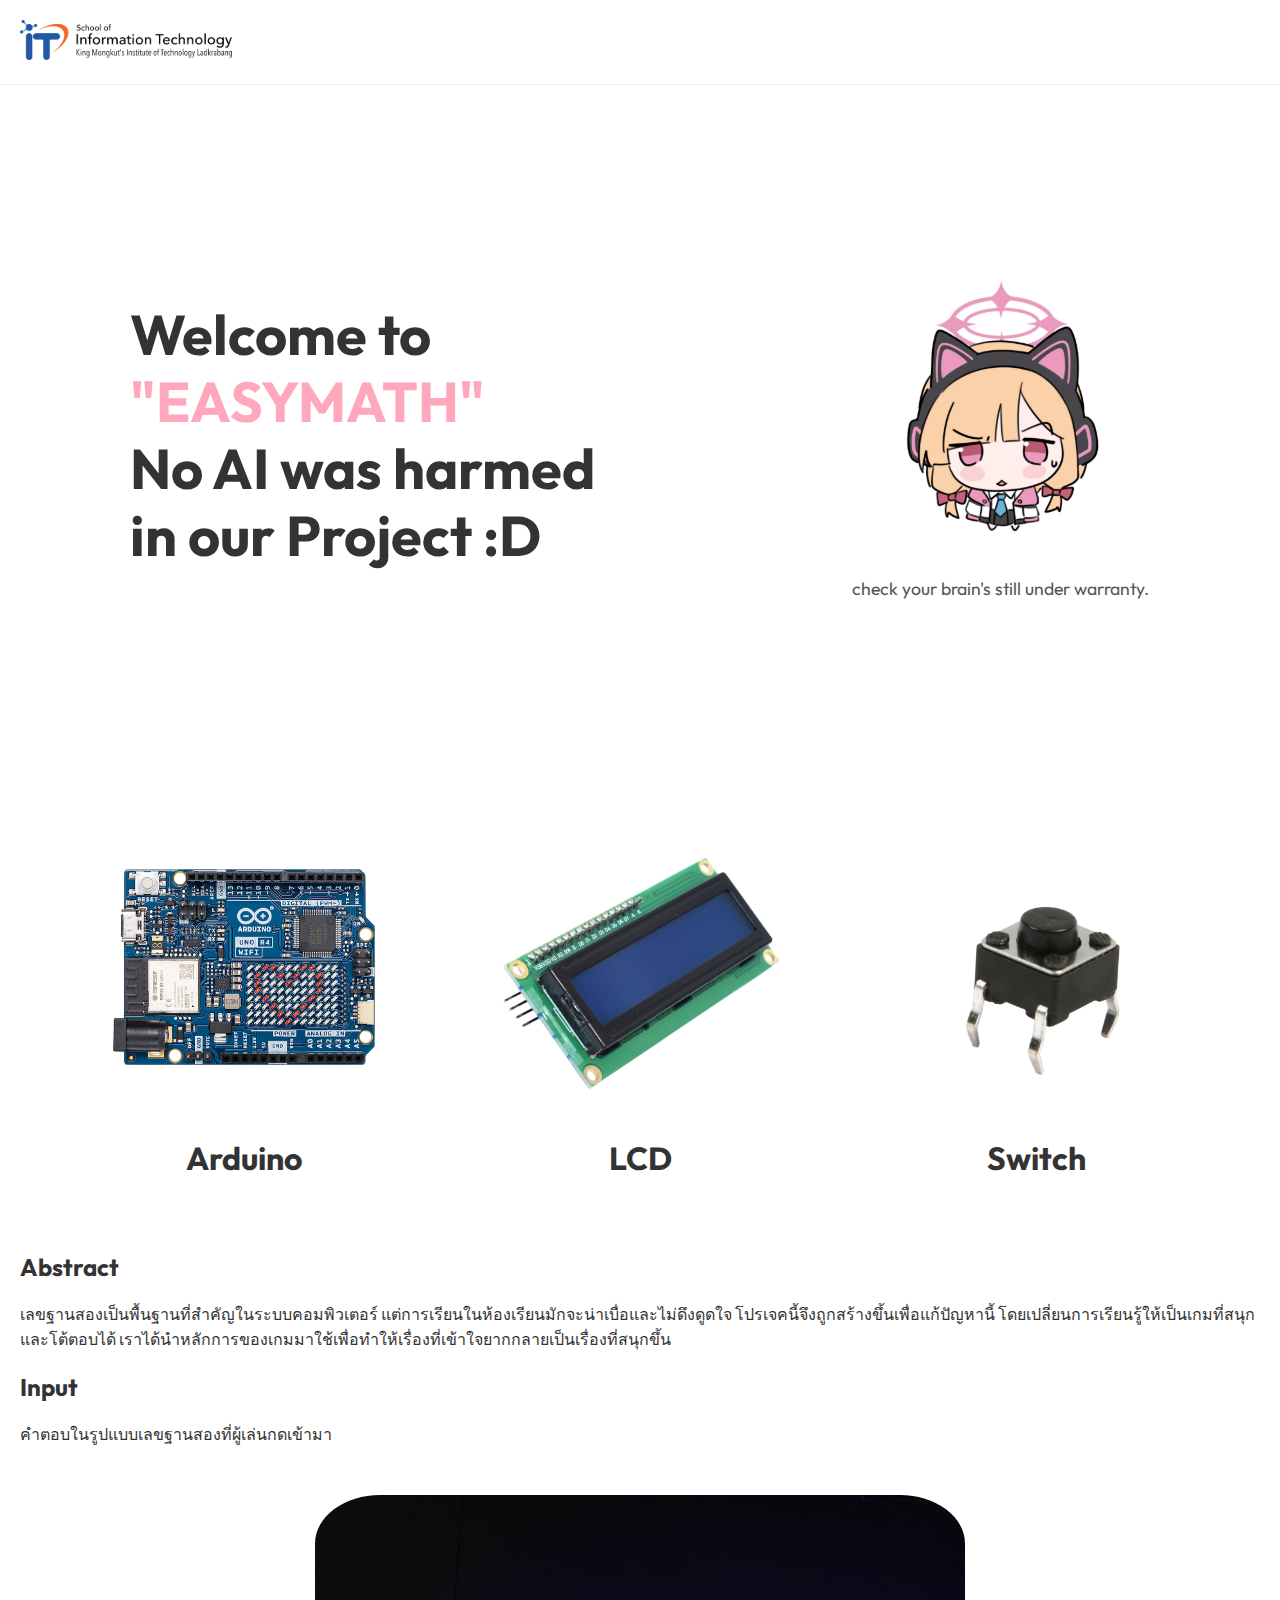
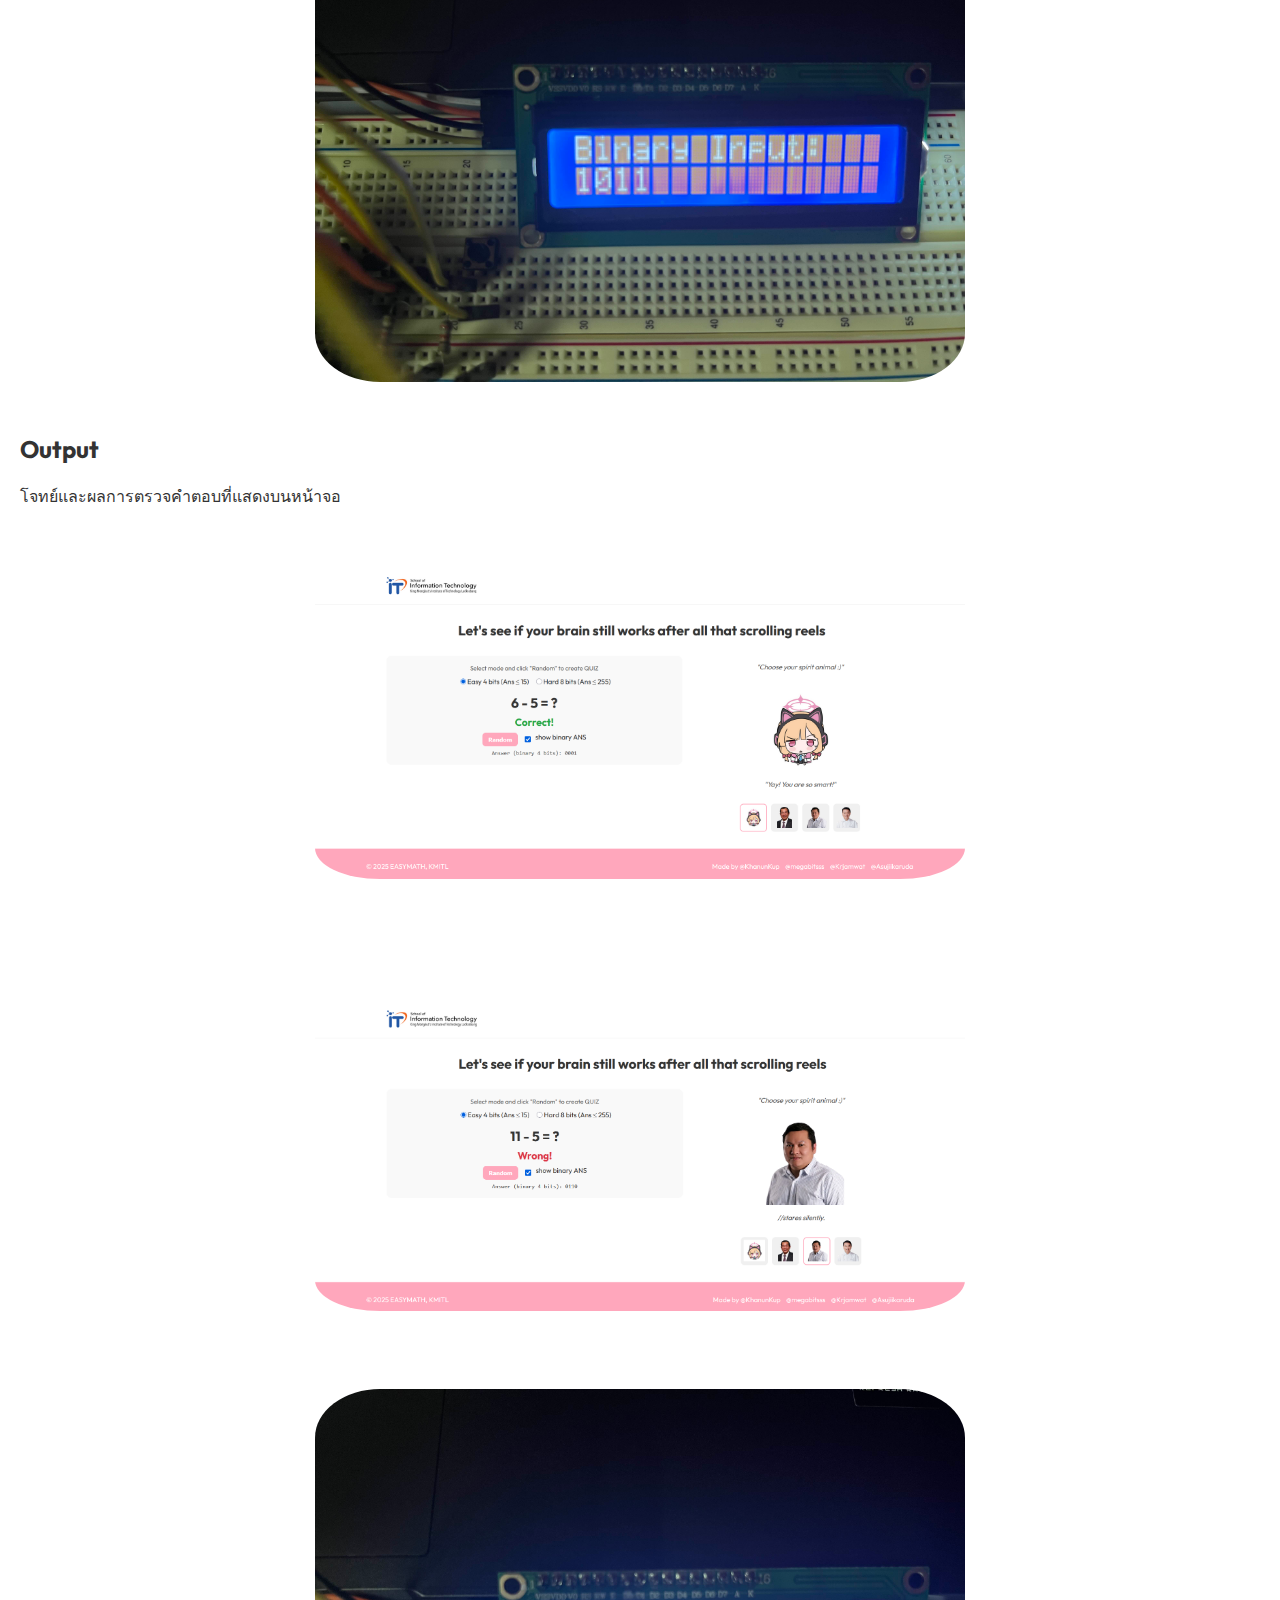
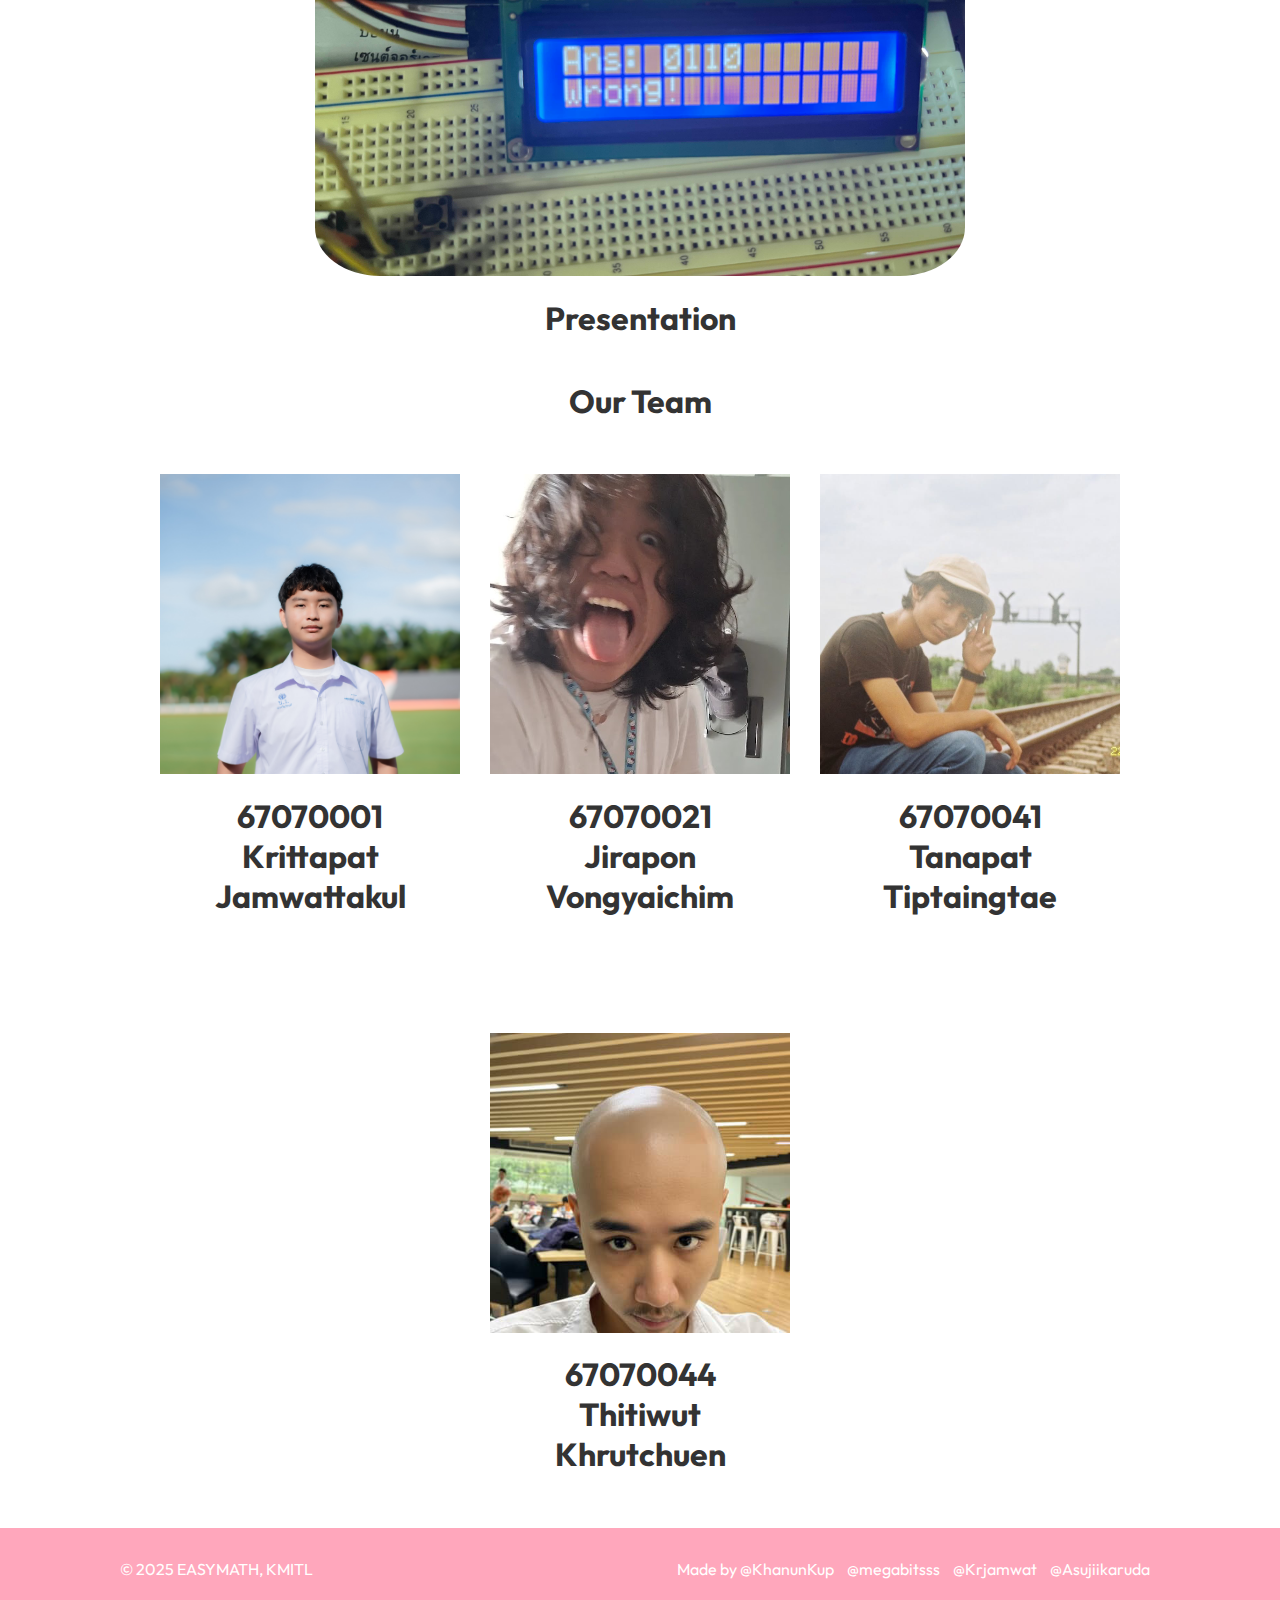
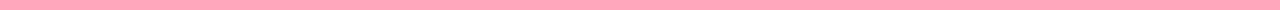
<file: index.html>
<!DOCTYPE html>
<html lang="en">
<head>
	<meta charset="UTF-8">
	<meta name="viewport" content="width=device-width, initial-scale=1.0">
	<title>EASYMATH</title>
	<link href="index.css" rel="stylesheet">
	<link rel="preconnect" href="https://fonts.googleapis.com">
	<link rel="preconnect" href="https://fonts.gstatic.com" crossorigin>
	<link href="https://fonts.googleapis.com/css2?family=Outfit:wght@100..900&display=swap" rel="stylesheet">
</head>
<body>
	<header>
        <div class="container">
            <nav>
                <div class="logo">
                    <a href="https://www.it.kmitl.ac.th/th" target="_blank"><img src="./resources/IT logo.svg" alt="IT KMITL Logo"></a>
                </div>
            </nav>
        </div>
    </header>

	<div class="container">
        <section id="character"  class="hero-section">
            <div class="hero-text">
                <h1>Welcome to <span style="color: #FFA7BC;">"EASYMATH"</span><br>No AI was harmed<br>in our Project :D</h1>
            </div>
            <div class="hero-character">
				<a href="quiz.html">
					<img src="./resources/Momoi-curious.svg" alt="Character">
				</a>
				<center><p style="font-size: 1.1rem;color: #555;margin-top: 20px;">check your brain's still under warranty.</p></center>
            </div>
        </section>
    </div>

    <div class="container">
        <div class="all-pics-container">
            <div class="pic-container">
                <div class="img-wrapper">
                    <img src="./resources/Arduino R4.png">
                </div>
                <h1>Arduino</h1>
            </div>
            <div class="pic-container">
                <div class="img-wrapper">
                    <img src="./resources/LCD.png">
                </div>
                <h1>LCD</h1>
            </div>
            <div class="pic-container">
                <div class="img-wrapper">
                    <img src="./resources/Switch.png">
                </div>
                <h1>Switch</h1>
            </div>
        </div>
    </div>

    <div class="container">
        <div class="paragraph-container">
            <h2>Abstract</h2>
            <p>เลขฐานสองเป็นพื้นฐานที่สำคัญในระบบคอมพิวเตอร์ แต่การเรียนในห้องเรียนมักจะน่าเบื่อและไม่ดึงดูดใจ โปรเจคนี้จึงถูกสร้างขึ้นเพื่อแก้ปัญหานี้ โดยเปลี่ยนการเรียนรู้ให้เป็นเกมที่สนุกและโต้ตอบได้ เราได้นำหลักการของเกมมาใช้เพื่อทำให้เรื่องที่เข้าใจยากกลายเป็นเรื่องที่สนุกขึ้น</p>
            <h2>Input</h2>
            <p>คำตอบในรูปแบบเลขฐานสองที่ผู้เล่นกดเข้ามา</p>
            <div class="all-pics-container">
                <div class="pic-input-container">
                    <img src="./resources/input.jpg">
                </div>
            </div>
            <h2>Output</h2>
            <p>โจทย์และผลการตรวจคำตอบที่แสดงบนหน้าจอ</p>
            <div class="all-pics-container">
                <div class="pic-output-container">
                    <img src="./resources/correct.png">
                </div>
                <div class="pic-output-container">
                    <img src="./resources/wrong.png">
                </div>
                <div class="pic-output-container">
                    <img src="./resources/output.jpg">
                </div>
            </div>
        </div>
    </div>

    <div class="container">
        <div class="video-container">
            <h1>Presentation</h1>
        </div>
    </div>

    <div class="container">
        <h1 style="text-align: center;">Our Team</h1>
        <div class="team-container">
            <div class="team-detail-container">
                <img src="resources/bonus.jpg" class="team-img">
                <h1>67070001<br>Krittapat Jamwattakul</h1>
            </div>
            <div class="team-detail-container">
                <img src="resources/beam.jpg" class="team-img">
                <h1>67070021<br>Jirapon Vongyaichim</h1>
            </div>
            <div class="team-detail-container">
                <img src="resources/cave.png" class="team-img">
                <h1>67070041<br>Tanapat Tiptaingtae</h1>
            </div>
            <div class="team-detail-container">
                <img src="resources/khanun.jpg" class="team-img">
                <h1>67070044<br>Thitiwut Khrutchuen</h1>
            </div>
        </div>
    </div>

    <footer>
        <p>© 2025 EASYMATH, KMITL</p>
        <div>
            Made by 
            <a href="https://github.com/KhanunKup" target="_blank">@KhanunKup</a>
            <a href="https://github.com/megabitsss" target="_blank">@megabitsss</a>
            <a href="https://github.com/Krjamwat" target="_blank">@Krjamwat</a>
            <a href="https://github.com/Asujiikaruda" target="_blank">@Asujiikaruda</a>
        </div>
    </footer>

</body>
</html>
</file>
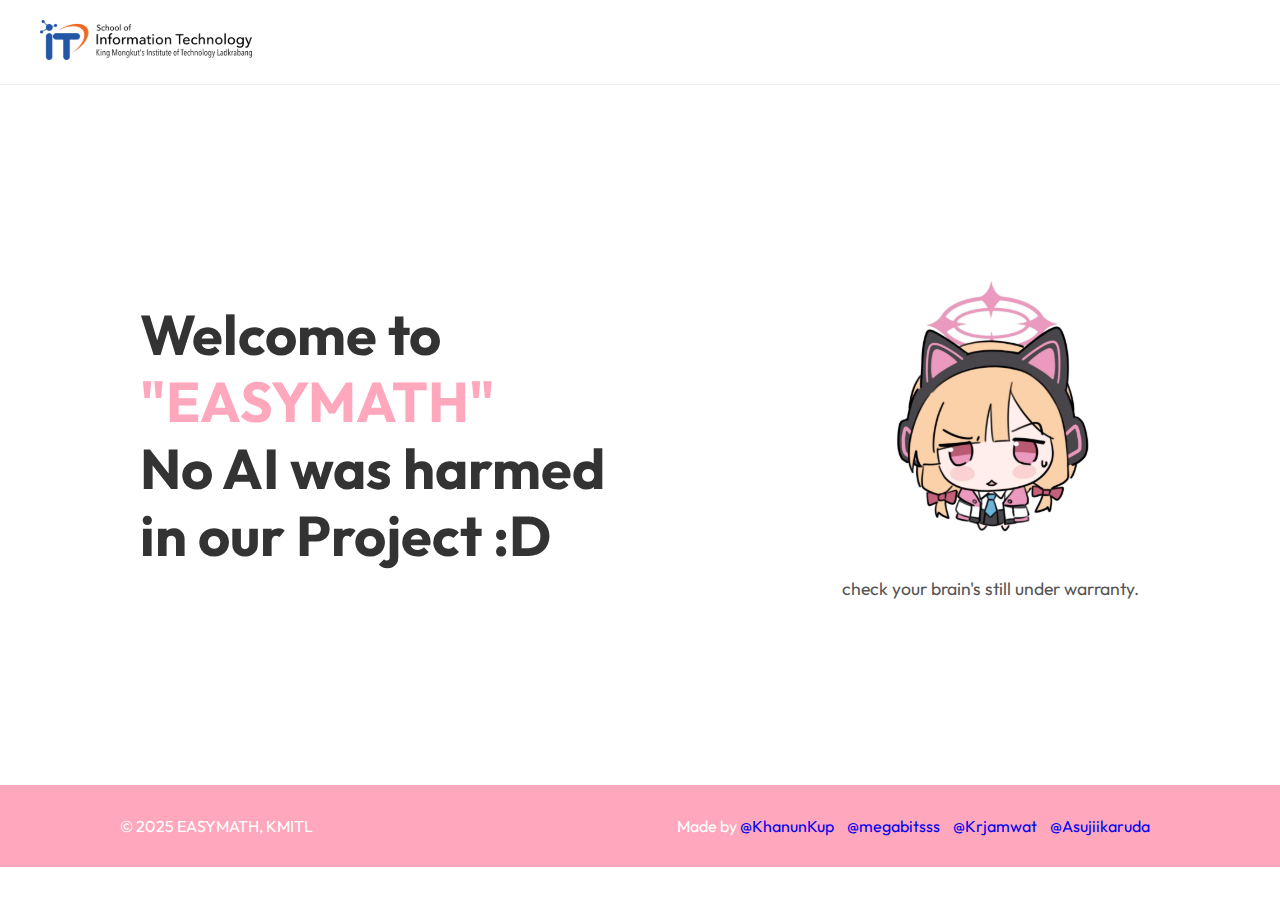
<file: EasyMath/index.html>
<!DOCTYPE html>
<html lang="en">
<head>
	<meta charset="UTF-8">
	<meta name="viewport" content="width=device-width, initial-scale=1.0">
	<title>EASYMATH</title>
	<link href="index.css" rel="stylesheet">
	<link rel="preconnect" href="https://fonts.googleapis.com">
	<link rel="preconnect" href="https://fonts.gstatic.com" crossorigin>
	<link href="https://fonts.googleapis.com/css2?family=Outfit:wght@100..900&display=swap" rel="stylesheet">
</head>
<body>
	<header>
        <div class="container">
            <nav>
                <div class="logo">
                    <a href="https://www.it.kmitl.ac.th/th" target="_blank"><img src="./resources/IT logo.svg" alt="IT KMITL Logo"></a>
                </div>
            </nav>
        </div>
    </header>

	<div class="container">
        <section id="character"  class="hero-section">
            <div class="hero-text">
                <h1>Welcome to <span style="color: #FFA7BC;">"EASYMATH"</span><br>No AI was harmed<br>in our Project :D</h1>
            </div>
            <div class="hero-character">
				<a href="quiz.html">
					<img src="./resources/Momoi-curious.svg" alt="Character">
				</a>
				<center><p style="font-size: 1.1rem;color: #555;margin-top: 20px;">check your brain's still under warranty.</p></center>
            </div>
        </section>
    </div>
	
    <footer>
        <p>© 2025 EASYMATH, KMITL</p>
        <div>
            Made by 
            <a href="https://github.com/KhanunKup" target="_blank">@KhanunKup</a>
            <a href="https://github.com/megabitsss" target="_blank">@megabitsss</a>
            <a href="https://github.com/Krjamwat" target="_blank">@Krjamwat</a>
            <a href="https://github.com/Asujiikaruda" target="_blank">@Asujiikaruda</a>
        </div>
    </footer>

</body>
</html>
</file>
<file: index.css>
html {
    scroll-behavior: smooth;
    z-index: 1;
}

body {
    margin: 0;
    font-family: Outfit;
    background-color: #ffffff;
    color: #333;
}

.container {
    max-width: 1500px;
    margin: 0 auto;
    padding: 0 20px;
}

/* hero section */
header {
    padding: 20px 0;
    border-bottom: 1px solid #eee;

    /* navbar sticky */
    position: sticky;
    top: 0;
    background-color: white;
    z-index: 1000;
}

nav {
    display: flex;
    justify-content: space-between;
    align-items: center;
}

.logo img {
    max-height: 40px;
}

.logo img:hover {
    opacity: 0.7;
    transition: all 0.2s;
}

/* hero section fun with code ref :D*/
.hero-section {
    display: flex;
    /* center section */
    align-items: center; 
    /* space between text & image */
    justify-content: space-around;
    padding: 80px 0;
    min-height: 60vh;
}
.hero-text {
    max-width: 500px;
}
.hero-text h1 {
    font-size: 3.5rem;
    margin: 0;
    line-height: 1.2;
}
    
.hero-character img {
    max-width: 300px;
    height: auto;
    transition: all 0.1s;
}

.hero-character img:hover {
    transform: scale(1.10);
    cursor: pointer;
}
/*picture section*/
.all-pics-container {
  display: flex;
  flex-direction: row;
  flex-wrap: wrap;
  justify-content: center;
  gap: 2rem;
}

.pic-container {
  display: flex;
  flex-direction: column;
  justify-content: space-between;
  align-items: center;
  text-align: center;
  padding: 2rem;
  max-width: 300px;
  min-width: 150px;
}

.img-wrapper {
    height: 300px;
    width: 100%;
    display: flex;
    align-items: center;
    justify-content: center;
}

.pic-container img {
  max-width: 100%;
  max-height: 100%;
  height: auto;
}

.pic-output-container {
  display: flex;
  flex-direction: column;
  justify-content: center;
  align-items: center;
  text-align: center;
  max-width: 650px;
  min-width: 150px;
  min-height: 400px;
}

.pic-output-container img {
  max-width: 100%;
  height: auto; /* Maintains the aspect ratio */
  object-fit: contain;
  border-radius: 10%;
}

.pic-input-container {
  display: flex;
  flex-direction: column;
  justify-content: center;
  align-items: center;
  text-align: center;
  padding: 2rem;
  max-width: 650px;
  min-width: 150px;
  min-height: 400px;
}

.pic-input-container img {
  max-width: 100%;
  height: auto; /* Maintains the aspect ratio */
  object-fit: contain;
  border-radius: 10%;
}

.video-container {
  display: flex;
  flex-direction: row;
  flex-wrap: wrap;
  justify-content: center;
  gap: 2rem;
}

.team-container {
  display: flex;
  flex-direction: row;
  flex-wrap: wrap;
  justify-content: center;
  gap: 2rem;
}

.team-detail-container {
  display: flex;
  flex-direction: column;
  justify-content: center;
  align-items: center;
  text-align: center;
  padding: 2rem 1.5rem;

  flex-basis: 200px;
  flex-grow: 1;
  max-width: 250px;
  min-height: auto;
}

/* footer section */
footer {
    background-color: #FFA7BC;
    color: white;
    padding: 15px 120px;
    display: flex;
    justify-content: space-between;
    align-items: center;
    position: relative;
    z-index: 2;
}

footer a{
    padding-right: 10px;
    text-decoration: none;
    color: white;
}

/* for ipad */
@media (max-width: 768px) {
    
    /* Hero section in vertical */
    .hero-section {
        flex-direction: column; 
        text-align: center;
        gap: 40px;
    }

    .hero-text h1 {
        font-size: 2.8rem;
    }
    footer {
        flex-direction: column;
        gap: 10px;
        padding: 15px 20px;
    }
}
/* is this nessesary */
/* for iphone */
@media (max-width: 480px) {
    
    nav {
        flex-direction: column;
        gap: 20px;
    }

    .hero-text h1 {
        font-size: 2.2rem;
    }


    .hero-image img {
        max-width: 200px;
    }

    footer {
        flex-direction: column;
        text-align: center;
        gap: 10px;
        padding: 20px;
    }
}

.team-img {
    width: 300px;
    height: 300px;
    object-fit: cover;
    object-position: top;
}
</file>
<file: EasyMath/index.css>
html {
    scroll-behavior: smooth;
    z-index: 1;
}

body {
    margin: 0;
    font-family: Outfit;
    background-color: #ffffff;
    color: #333;
}

.container {
    max-width: 1200px;
    margin: 0 auto;
    padding: 0 20px;
}

/* hero section */
header {
    padding: 20px 0;
    border-bottom: 1px solid #eee;

    /* navbar sticky */
    position: sticky;
    top: 0;
    background-color: white;
    z-index: 1000;
}

nav {
    display: flex;
    justify-content: space-between;
    align-items: center;
}

.logo img {
    max-height: 40px;
}

.logo img:hover {
    opacity: 0.7;
    transition: all 0.2s;
}

/* about section */
.hero-section {
    display: flex;
    /* center section */
    align-items: center; 
    /* space between text & image */
    justify-content: space-around;
    padding: 80px 0;
    min-height: 60vh;
}
.hero-text {
    max-width: 500px;
}
.hero-text h1 {
    font-size: 3.5rem;
    margin: 0;
    line-height: 1.2;
}
    
.hero-character img {
    max-width: 300px;
    height: auto;
    transition: all 0.1s;
}

.hero-character img:hover {
    transform: scale(1.10);
    cursor: pointer;
}

/* footer section */
footer {
    background-color: #FFA7BC;
    color: white;
    padding: 15px 120px;

    display: flex;
    justify-content: space-between;
    align-items: center;
    
    position: relative;
    z-index: 2;
}

footer a{
    padding-right: 10px;
    text-decoration: none;
}

/* for ipad */
@media (max-width: 768px) {
    
    /* Hero section in vertical */
    .hero-section {
        flex-direction: column; 
        text-align: center;
        gap: 40px;
    }

    .hero-text h1 {
        font-size: 2.8rem;
    }
}

/* for iphone */
@media (max-width: 480px) {
    
    nav {
        flex-direction: column;
        gap: 20px;
    }

    .hero-text h1 {
        font-size: 2.2rem;
    }


    .hero-image img {
        max-width: 200px;
    }

    footer {
        flex-direction: column;
        text-align: center;
        gap: 10px;
        padding: 20px;
    }
}
</file>
